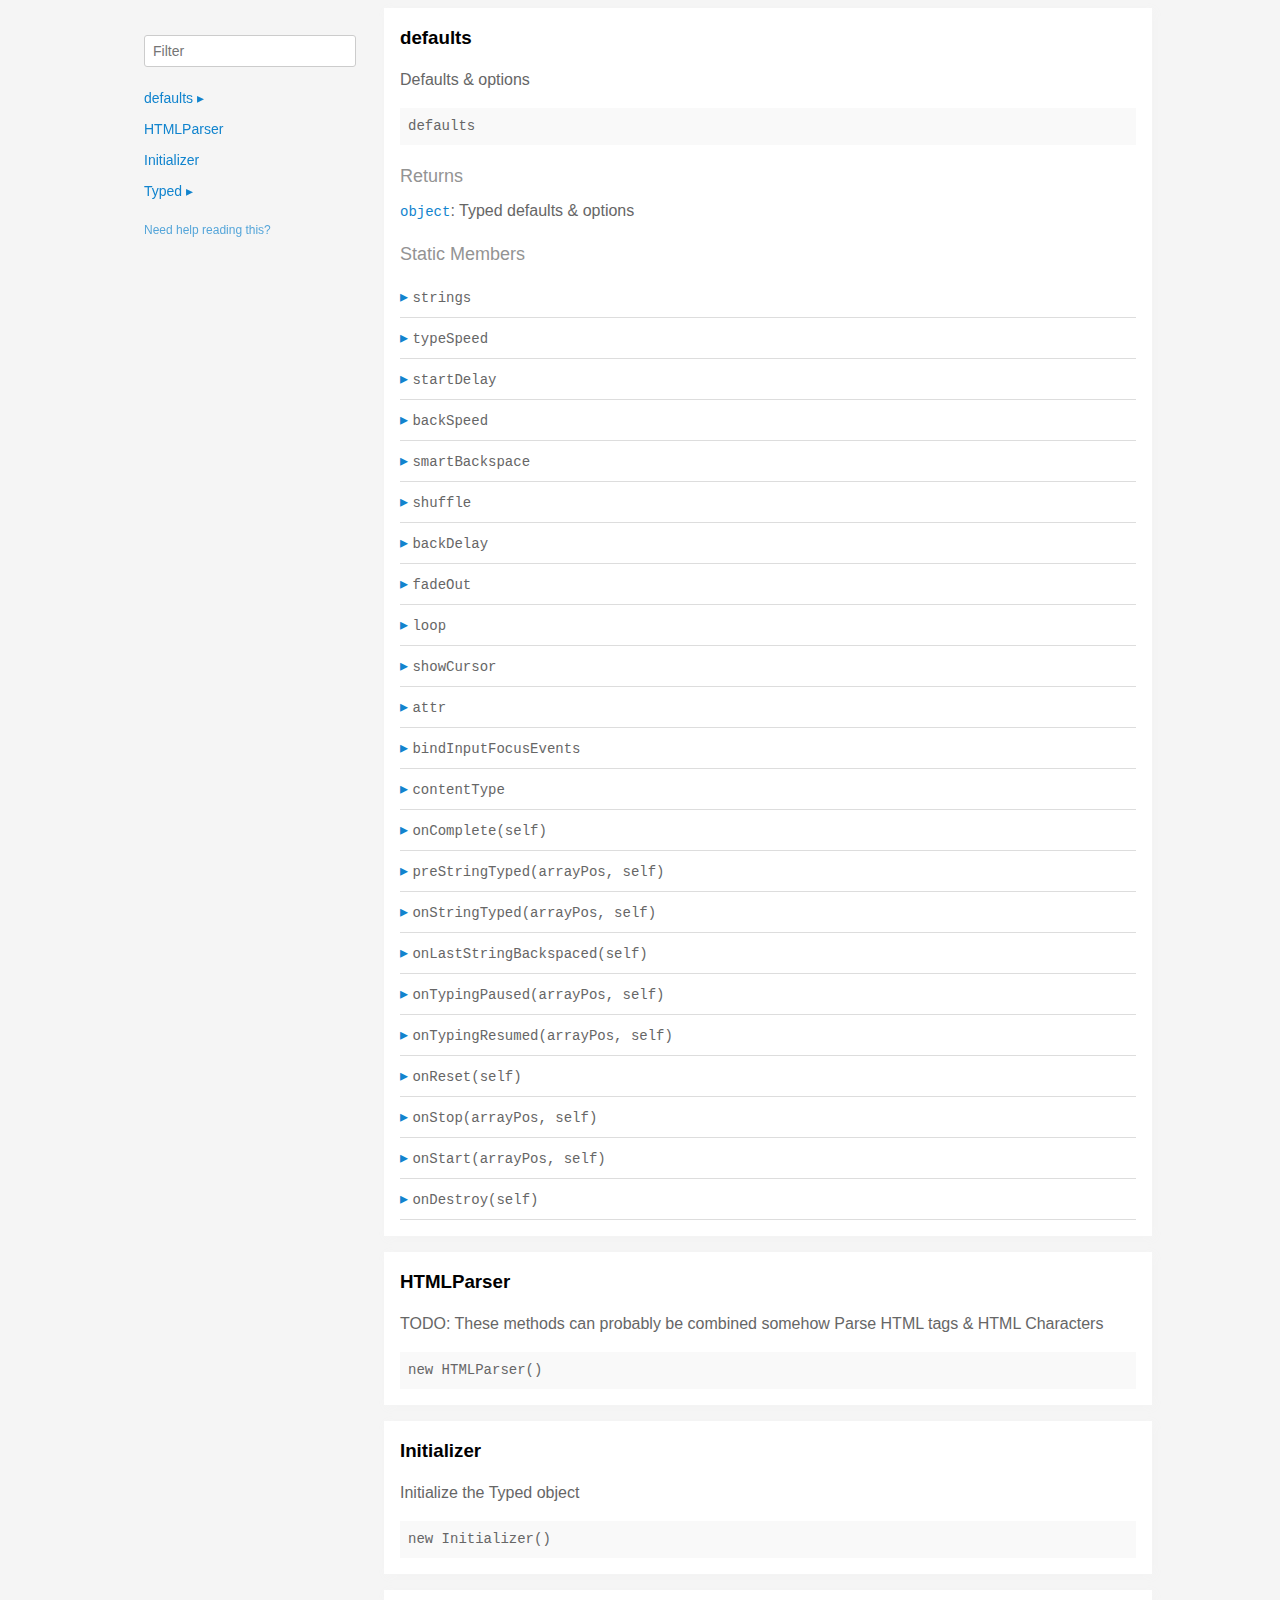
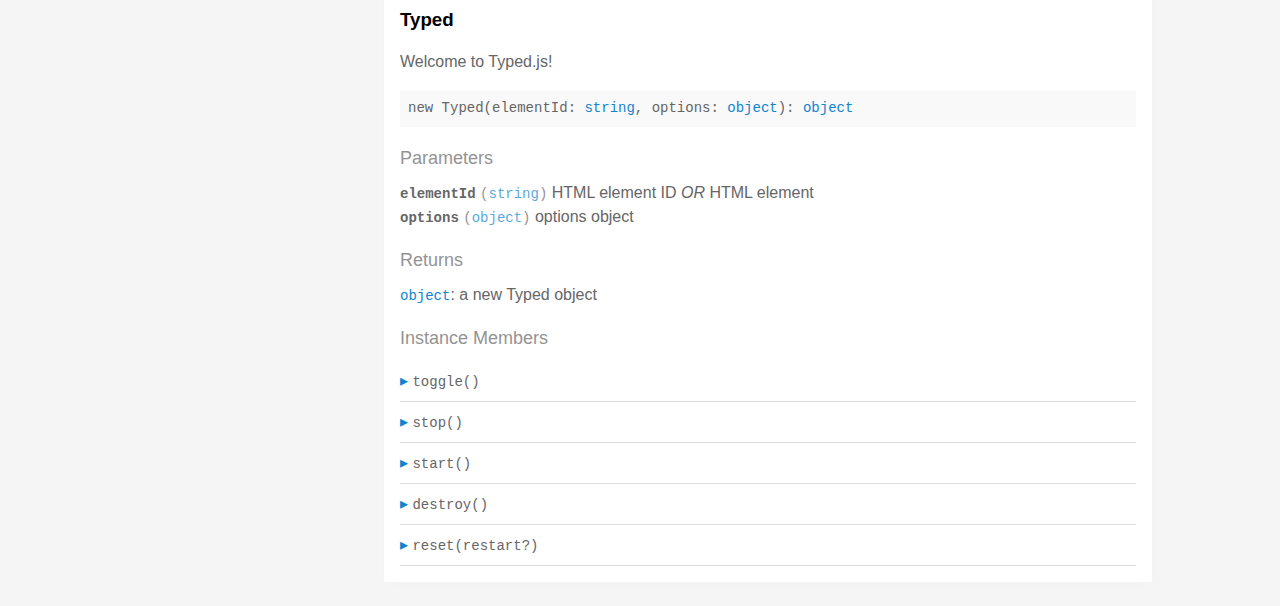
<file: js/typed.js-master/docs/index.html>
<!doctype html>
<html>
<head>
  <meta charset='utf-8' />
  <title>  | Documentation</title>
  <meta name='viewport' content='width=device-width,initial-scale=1'>
  <link href='assets/bass.css' type='text/css' rel='stylesheet' />
  <link href='assets/style.css' type='text/css' rel='stylesheet' />
  <link href='assets/github.css' type='text/css' rel='stylesheet' />
</head>
<body class='documentation'>
  <div class='max-width-4 mx-auto'>
    <div class='clearfix md-mxn2'>
      <div class='fixed xs-hide fix-3 overflow-auto max-height-100'>
        <div class='py1 px2'>
          <h3 class='mb0 no-anchor'></h3>
          <div class='mb1'><code></code></div>
          <input
            placeholder='Filter'
            id='filter-input'
            class='col12 block input'
            type='text' />
          <div id='toc'>
            <ul class='list-reset h5 py1-ul'>
              
                
                <li><a
                  href='#defaults'
                  class=" toggle-sibling">
                  defaults
                  <span class='icon'>▸</span>
                </a>
                
                <div class='toggle-target display-none'>
                  
                  <ul class='list-reset py1-ul pl1'>
                    <li class='h5'><span>Static members</span></li>
                    
                      <li><a
                        href='#defaults.strings'
                        class='regular pre-open'>
                        .strings
                      </a></li>
                    
                      <li><a
                        href='#defaults.typeSpeed'
                        class='regular pre-open'>
                        .typeSpeed
                      </a></li>
                    
                      <li><a
                        href='#defaults.startDelay'
                        class='regular pre-open'>
                        .startDelay
                      </a></li>
                    
                      <li><a
                        href='#defaults.backSpeed'
                        class='regular pre-open'>
                        .backSpeed
                      </a></li>
                    
                      <li><a
                        href='#defaults.smartBackspace'
                        class='regular pre-open'>
                        .smartBackspace
                      </a></li>
                    
                      <li><a
                        href='#defaults.shuffle'
                        class='regular pre-open'>
                        .shuffle
                      </a></li>
                    
                      <li><a
                        href='#defaults.backDelay'
                        class='regular pre-open'>
                        .backDelay
                      </a></li>
                    
                      <li><a
                        href='#defaults.fadeOut'
                        class='regular pre-open'>
                        .fadeOut
                      </a></li>
                    
                      <li><a
                        href='#defaults.loop'
                        class='regular pre-open'>
                        .loop
                      </a></li>
                    
                      <li><a
                        href='#defaults.showCursor'
                        class='regular pre-open'>
                        .showCursor
                      </a></li>
                    
                      <li><a
                        href='#defaults.attr'
                        class='regular pre-open'>
                        .attr
                      </a></li>
                    
                      <li><a
                        href='#defaults.bindInputFocusEvents'
                        class='regular pre-open'>
                        .bindInputFocusEvents
                      </a></li>
                    
                      <li><a
                        href='#defaults.contentType'
                        class='regular pre-open'>
                        .contentType
                      </a></li>
                    
                      <li><a
                        href='#defaults.onComplete'
                        class='regular pre-open'>
                        .onComplete
                      </a></li>
                    
                      <li><a
                        href='#defaults.preStringTyped'
                        class='regular pre-open'>
                        .preStringTyped
                      </a></li>
                    
                      <li><a
                        href='#defaults.onStringTyped'
                        class='regular pre-open'>
                        .onStringTyped
                      </a></li>
                    
                      <li><a
                        href='#defaults.onLastStringBackspaced'
                        class='regular pre-open'>
                        .onLastStringBackspaced
                      </a></li>
                    
                      <li><a
                        href='#defaults.onTypingPaused'
                        class='regular pre-open'>
                        .onTypingPaused
                      </a></li>
                    
                      <li><a
                        href='#defaults.onTypingResumed'
                        class='regular pre-open'>
                        .onTypingResumed
                      </a></li>
                    
                      <li><a
                        href='#defaults.onReset'
                        class='regular pre-open'>
                        .onReset
                      </a></li>
                    
                      <li><a
                        href='#defaults.onStop'
                        class='regular pre-open'>
                        .onStop
                      </a></li>
                    
                      <li><a
                        href='#defaults.onStart'
                        class='regular pre-open'>
                        .onStart
                      </a></li>
                    
                      <li><a
                        href='#defaults.onDestroy'
                        class='regular pre-open'>
                        .onDestroy
                      </a></li>
                    
                    </ul>
                  
                  
                  
                </div>
                
                </li>
              
                
                <li><a
                  href='#htmlparser'
                  class="">
                  HTMLParser
                  
                </a>
                
                </li>
              
                
                <li><a
                  href='#initializer'
                  class="">
                  Initializer
                  
                </a>
                
                </li>
              
                
                <li><a
                  href='#typed'
                  class=" toggle-sibling">
                  Typed
                  <span class='icon'>▸</span>
                </a>
                
                <div class='toggle-target display-none'>
                  
                  
                    <ul class='list-reset py1-ul pl1'>
                      <li class='h5'><span>Instance members</span></li>
                      
                      <li><a
                        href='#Typed#toggle'
                        class='regular pre-open'>
                        #toggle
                      </a></li>
                      
                      <li><a
                        href='#Typed#stop'
                        class='regular pre-open'>
                        #stop
                      </a></li>
                      
                      <li><a
                        href='#Typed#start'
                        class='regular pre-open'>
                        #start
                      </a></li>
                      
                      <li><a
                        href='#Typed#destroy'
                        class='regular pre-open'>
                        #destroy
                      </a></li>
                      
                      <li><a
                        href='#Typed#reset'
                        class='regular pre-open'>
                        #reset
                      </a></li>
                      
                    </ul>
                  
                  
                </div>
                
                </li>
              
            </ul>
          </div>
          <div class='mt1 h6 quiet'>
            <a href='http://documentation.js.org/reading-documentation.html'>Need help reading this?</a>
          </div>
        </div>
      </div>
      <div class='fix-margin-3'>
        
          
            <section class='p2 mb2 clearfix bg-white minishadow'>

  
  <div class='clearfix'>
    
    <h3 class='fl m0' id='defaults'>
      defaults
    </h3>
    
    
  </div>
  

  <p>Defaults &#x26; options</p>


  <div class='pre p1 fill-light mt0'>defaults</div>
  
  

  
  
  
  
  

  

  

  
    
      <div class='py1 quiet mt1 prose-big'>Returns</div>
      <code><a href="https://developer.mozilla.org/en-US/docs/Web/JavaScript/Reference/Global_Objects/Object">object</a></code>:
        Typed defaults &#x26; options

      
    
  

  

  

  
    <div class='py1 quiet mt1 prose-big'>Static Members</div>
    <div class="clearfix">
  
    <div class='border-bottom' id='defaults.strings'>
      <div class="clearfix small pointer toggle-sibling">
        <div class="py1 contain">
            <a class='icon pin-right py1 dark-link caret-right'>▸</a>
            <span class='code strong strong truncate'>strings</span>
        </div>
      </div>
      <div class="clearfix display-none toggle-target">
        <section class='p2 mb2 clearfix bg-white minishadow'>

  

  

  <div class='pre p1 fill-light mt0'>strings</div>
  
  

  
  
  
  
  

  

  
    <div class='py1 quiet mt1 prose-big'>Properties</div>
    <div>
      
        <div class='space-bottom0'>
          <span class='code bold'>strings</span> <code class='quiet'>(<a href="https://developer.mozilla.org/en-US/docs/Web/JavaScript/Reference/Global_Objects/Array">array</a>)</code>
          : strings to be typed

          
        </div>
      
        <div class='space-bottom0'>
          <span class='code bold'>stringsElement</span> <code class='quiet'>(<a href="https://developer.mozilla.org/en-US/docs/Web/JavaScript/Reference/Global_Objects/String">string</a>)</code>
          : ID of element containing string children

          
        </div>
      
    </div>
  

  

  

  

  

  

  
</section>

      </div>
    </div>
  
    <div class='border-bottom' id='defaults.typeSpeed'>
      <div class="clearfix small pointer toggle-sibling">
        <div class="py1 contain">
            <a class='icon pin-right py1 dark-link caret-right'>▸</a>
            <span class='code strong strong truncate'>typeSpeed</span>
        </div>
      </div>
      <div class="clearfix display-none toggle-target">
        <section class='p2 mb2 clearfix bg-white minishadow'>

  

  

  <div class='pre p1 fill-light mt0'>typeSpeed</div>
  
  

  
  
  
  
  

  

  
    <div class='py1 quiet mt1 prose-big'>Properties</div>
    <div>
      
        <div class='space-bottom0'>
          <span class='code bold'>typeSpeed</span> <code class='quiet'>(<a href="https://developer.mozilla.org/en-US/docs/Web/JavaScript/Reference/Global_Objects/Number">number</a>)</code>
          : type speed in milliseconds

          
        </div>
      
    </div>
  

  

  

  

  

  

  
</section>

      </div>
    </div>
  
    <div class='border-bottom' id='defaults.startDelay'>
      <div class="clearfix small pointer toggle-sibling">
        <div class="py1 contain">
            <a class='icon pin-right py1 dark-link caret-right'>▸</a>
            <span class='code strong strong truncate'>startDelay</span>
        </div>
      </div>
      <div class="clearfix display-none toggle-target">
        <section class='p2 mb2 clearfix bg-white minishadow'>

  

  

  <div class='pre p1 fill-light mt0'>startDelay</div>
  
  

  
  
  
  
  

  

  
    <div class='py1 quiet mt1 prose-big'>Properties</div>
    <div>
      
        <div class='space-bottom0'>
          <span class='code bold'>startDelay</span> <code class='quiet'>(<a href="https://developer.mozilla.org/en-US/docs/Web/JavaScript/Reference/Global_Objects/Number">number</a>)</code>
          : time before typing starts in milliseconds

          
        </div>
      
    </div>
  

  

  

  

  

  

  
</section>

      </div>
    </div>
  
    <div class='border-bottom' id='defaults.backSpeed'>
      <div class="clearfix small pointer toggle-sibling">
        <div class="py1 contain">
            <a class='icon pin-right py1 dark-link caret-right'>▸</a>
            <span class='code strong strong truncate'>backSpeed</span>
        </div>
      </div>
      <div class="clearfix display-none toggle-target">
        <section class='p2 mb2 clearfix bg-white minishadow'>

  

  

  <div class='pre p1 fill-light mt0'>backSpeed</div>
  
  

  
  
  
  
  

  

  
    <div class='py1 quiet mt1 prose-big'>Properties</div>
    <div>
      
        <div class='space-bottom0'>
          <span class='code bold'>backSpeed</span> <code class='quiet'>(<a href="https://developer.mozilla.org/en-US/docs/Web/JavaScript/Reference/Global_Objects/Number">number</a>)</code>
          : backspacing speed in milliseconds

          
        </div>
      
    </div>
  

  

  

  

  

  

  
</section>

      </div>
    </div>
  
    <div class='border-bottom' id='defaults.smartBackspace'>
      <div class="clearfix small pointer toggle-sibling">
        <div class="py1 contain">
            <a class='icon pin-right py1 dark-link caret-right'>▸</a>
            <span class='code strong strong truncate'>smartBackspace</span>
        </div>
      </div>
      <div class="clearfix display-none toggle-target">
        <section class='p2 mb2 clearfix bg-white minishadow'>

  

  

  <div class='pre p1 fill-light mt0'>smartBackspace</div>
  
  

  
  
  
  
  

  

  
    <div class='py1 quiet mt1 prose-big'>Properties</div>
    <div>
      
        <div class='space-bottom0'>
          <span class='code bold'>smartBackspace</span> <code class='quiet'>(<a href="https://developer.mozilla.org/en-US/docs/Web/JavaScript/Reference/Global_Objects/Boolean">boolean</a>)</code>
          : only backspace what doesn't match the previous string

          
        </div>
      
    </div>
  

  

  

  

  

  

  
</section>

      </div>
    </div>
  
    <div class='border-bottom' id='defaults.shuffle'>
      <div class="clearfix small pointer toggle-sibling">
        <div class="py1 contain">
            <a class='icon pin-right py1 dark-link caret-right'>▸</a>
            <span class='code strong strong truncate'>shuffle</span>
        </div>
      </div>
      <div class="clearfix display-none toggle-target">
        <section class='p2 mb2 clearfix bg-white minishadow'>

  

  

  <div class='pre p1 fill-light mt0'>shuffle</div>
  
  

  
  
  
  
  

  

  
    <div class='py1 quiet mt1 prose-big'>Properties</div>
    <div>
      
        <div class='space-bottom0'>
          <span class='code bold'>shuffle</span> <code class='quiet'>(<a href="https://developer.mozilla.org/en-US/docs/Web/JavaScript/Reference/Global_Objects/Boolean">boolean</a>)</code>
          : shuffle the strings

          
        </div>
      
    </div>
  

  

  

  

  

  

  
</section>

      </div>
    </div>
  
    <div class='border-bottom' id='defaults.backDelay'>
      <div class="clearfix small pointer toggle-sibling">
        <div class="py1 contain">
            <a class='icon pin-right py1 dark-link caret-right'>▸</a>
            <span class='code strong strong truncate'>backDelay</span>
        </div>
      </div>
      <div class="clearfix display-none toggle-target">
        <section class='p2 mb2 clearfix bg-white minishadow'>

  

  

  <div class='pre p1 fill-light mt0'>backDelay</div>
  
  

  
  
  
  
  

  

  
    <div class='py1 quiet mt1 prose-big'>Properties</div>
    <div>
      
        <div class='space-bottom0'>
          <span class='code bold'>backDelay</span> <code class='quiet'>(<a href="https://developer.mozilla.org/en-US/docs/Web/JavaScript/Reference/Global_Objects/Number">number</a>)</code>
          : time before backspacing in milliseconds

          
        </div>
      
    </div>
  

  

  

  

  

  

  
</section>

      </div>
    </div>
  
    <div class='border-bottom' id='defaults.fadeOut'>
      <div class="clearfix small pointer toggle-sibling">
        <div class="py1 contain">
            <a class='icon pin-right py1 dark-link caret-right'>▸</a>
            <span class='code strong strong truncate'>fadeOut</span>
        </div>
      </div>
      <div class="clearfix display-none toggle-target">
        <section class='p2 mb2 clearfix bg-white minishadow'>

  

  

  <div class='pre p1 fill-light mt0'>fadeOut</div>
  
  

  
  
  
  
  

  

  
    <div class='py1 quiet mt1 prose-big'>Properties</div>
    <div>
      
        <div class='space-bottom0'>
          <span class='code bold'>fadeOut</span> <code class='quiet'>(<a href="https://developer.mozilla.org/en-US/docs/Web/JavaScript/Reference/Global_Objects/Boolean">boolean</a>)</code>
          : Fade out instead of backspace

          
        </div>
      
        <div class='space-bottom0'>
          <span class='code bold'>fadeOutClass</span> <code class='quiet'>(<a href="https://developer.mozilla.org/en-US/docs/Web/JavaScript/Reference/Global_Objects/String">string</a>)</code>
          : css class for fade animation

          
        </div>
      
        <div class='space-bottom0'>
          <span class='code bold'>fadeOutDelay</span> <code class='quiet'>(<a href="https://developer.mozilla.org/en-US/docs/Web/JavaScript/Reference/Global_Objects/Boolean">boolean</a>)</code>
          : Fade out delay in milliseconds

          
        </div>
      
    </div>
  

  

  

  

  

  

  
</section>

      </div>
    </div>
  
    <div class='border-bottom' id='defaults.loop'>
      <div class="clearfix small pointer toggle-sibling">
        <div class="py1 contain">
            <a class='icon pin-right py1 dark-link caret-right'>▸</a>
            <span class='code strong strong truncate'>loop</span>
        </div>
      </div>
      <div class="clearfix display-none toggle-target">
        <section class='p2 mb2 clearfix bg-white minishadow'>

  

  

  <div class='pre p1 fill-light mt0'>loop</div>
  
  

  
  
  
  
  

  

  
    <div class='py1 quiet mt1 prose-big'>Properties</div>
    <div>
      
        <div class='space-bottom0'>
          <span class='code bold'>loop</span> <code class='quiet'>(<a href="https://developer.mozilla.org/en-US/docs/Web/JavaScript/Reference/Global_Objects/Boolean">boolean</a>)</code>
          : loop strings

          
        </div>
      
        <div class='space-bottom0'>
          <span class='code bold'>loopCount</span> <code class='quiet'>(<a href="https://developer.mozilla.org/en-US/docs/Web/JavaScript/Reference/Global_Objects/Number">number</a>)</code>
          : amount of loops

          
        </div>
      
    </div>
  

  

  

  

  

  

  
</section>

      </div>
    </div>
  
    <div class='border-bottom' id='defaults.showCursor'>
      <div class="clearfix small pointer toggle-sibling">
        <div class="py1 contain">
            <a class='icon pin-right py1 dark-link caret-right'>▸</a>
            <span class='code strong strong truncate'>showCursor</span>
        </div>
      </div>
      <div class="clearfix display-none toggle-target">
        <section class='p2 mb2 clearfix bg-white minishadow'>

  

  

  <div class='pre p1 fill-light mt0'>showCursor</div>
  
  

  
  
  
  
  

  

  
    <div class='py1 quiet mt1 prose-big'>Properties</div>
    <div>
      
        <div class='space-bottom0'>
          <span class='code bold'>showCursor</span> <code class='quiet'>(<a href="https://developer.mozilla.org/en-US/docs/Web/JavaScript/Reference/Global_Objects/Boolean">boolean</a>)</code>
          : show cursor

          
        </div>
      
        <div class='space-bottom0'>
          <span class='code bold'>cursorChar</span> <code class='quiet'>(<a href="https://developer.mozilla.org/en-US/docs/Web/JavaScript/Reference/Global_Objects/String">string</a>)</code>
          : character for cursor

          
        </div>
      
        <div class='space-bottom0'>
          <span class='code bold'>autoInsertCss</span> <code class='quiet'>(<a href="https://developer.mozilla.org/en-US/docs/Web/JavaScript/Reference/Global_Objects/Boolean">boolean</a>)</code>
          : insert CSS for cursor and fadeOut into HTML 
<head>

          
        </div>
      
    </div>
  

  

  

  

  

  

  
</section>

      </div>
    </div>
  
    <div class='border-bottom' id='defaults.attr'>
      <div class="clearfix small pointer toggle-sibling">
        <div class="py1 contain">
            <a class='icon pin-right py1 dark-link caret-right'>▸</a>
            <span class='code strong strong truncate'>attr</span>
        </div>
      </div>
      <div class="clearfix display-none toggle-target">
        <section class='p2 mb2 clearfix bg-white minishadow'>

  

  

  <div class='pre p1 fill-light mt0'>attr</div>
  
  

  
  
  
  
  

  

  
    <div class='py1 quiet mt1 prose-big'>Properties</div>
    <div>
      
        <div class='space-bottom0'>
          <span class='code bold'>attr</span> <code class='quiet'>(<a href="https://developer.mozilla.org/en-US/docs/Web/JavaScript/Reference/Global_Objects/String">string</a>)</code>
          : attribute for typing
Ex: input placeholder, value, or just HTML text

          
        </div>
      
    </div>
  

  

  

  

  

  

  
</section>

      </div>
    </div>
  
    <div class='border-bottom' id='defaults.bindInputFocusEvents'>
      <div class="clearfix small pointer toggle-sibling">
        <div class="py1 contain">
            <a class='icon pin-right py1 dark-link caret-right'>▸</a>
            <span class='code strong strong truncate'>bindInputFocusEvents</span>
        </div>
      </div>
      <div class="clearfix display-none toggle-target">
        <section class='p2 mb2 clearfix bg-white minishadow'>

  

  

  <div class='pre p1 fill-light mt0'>bindInputFocusEvents</div>
  
  

  
  
  
  
  

  

  
    <div class='py1 quiet mt1 prose-big'>Properties</div>
    <div>
      
        <div class='space-bottom0'>
          <span class='code bold'>bindInputFocusEvents</span> <code class='quiet'>(<a href="https://developer.mozilla.org/en-US/docs/Web/JavaScript/Reference/Global_Objects/Boolean">boolean</a>)</code>
          : bind to focus and blur if el is text input

          
        </div>
      
    </div>
  

  

  

  

  

  

  
</section>

      </div>
    </div>
  
    <div class='border-bottom' id='defaults.contentType'>
      <div class="clearfix small pointer toggle-sibling">
        <div class="py1 contain">
            <a class='icon pin-right py1 dark-link caret-right'>▸</a>
            <span class='code strong strong truncate'>contentType</span>
        </div>
      </div>
      <div class="clearfix display-none toggle-target">
        <section class='p2 mb2 clearfix bg-white minishadow'>

  

  

  <div class='pre p1 fill-light mt0'>contentType</div>
  
  

  
  
  
  
  

  

  
    <div class='py1 quiet mt1 prose-big'>Properties</div>
    <div>
      
        <div class='space-bottom0'>
          <span class='code bold'>contentType</span> <code class='quiet'>(<a href="https://developer.mozilla.org/en-US/docs/Web/JavaScript/Reference/Global_Objects/String">string</a>)</code>
          : 'html' or 'null' for plaintext

          
        </div>
      
    </div>
  

  

  

  

  

  

  
</section>

      </div>
    </div>
  
    <div class='border-bottom' id='defaults.onComplete'>
      <div class="clearfix small pointer toggle-sibling">
        <div class="py1 contain">
            <a class='icon pin-right py1 dark-link caret-right'>▸</a>
            <span class='code strong strong truncate'>onComplete(self)</span>
        </div>
      </div>
      <div class="clearfix display-none toggle-target">
        <section class='p2 mb2 clearfix bg-white minishadow'>

  

  <p>All typing is complete</p>


  <div class='pre p1 fill-light mt0'>onComplete(self: <a href="#typed">Typed</a>)</div>
  
  

  
  
  
  
  

  
    <div class='py1 quiet mt1 prose-big'>Parameters</div>
    <div class='prose'>
      
        <div class='space-bottom0'>
          <div>
            <span class='code bold'>self</span> <code class='quiet'>(<a href="#typed">Typed</a>)</code>
	    
          </div>
          
        </div>
      
    </div>
  

  

  

  

  

  

  

  
</section>

      </div>
    </div>
  
    <div class='border-bottom' id='defaults.preStringTyped'>
      <div class="clearfix small pointer toggle-sibling">
        <div class="py1 contain">
            <a class='icon pin-right py1 dark-link caret-right'>▸</a>
            <span class='code strong strong truncate'>preStringTyped(arrayPos, self)</span>
        </div>
      </div>
      <div class="clearfix display-none toggle-target">
        <section class='p2 mb2 clearfix bg-white minishadow'>

  

  <p>Before each string is typed</p>


  <div class='pre p1 fill-light mt0'>preStringTyped(arrayPos: <a href="https://developer.mozilla.org/en-US/docs/Web/JavaScript/Reference/Global_Objects/Number">number</a>, self: <a href="#typed">Typed</a>)</div>
  
  

  
  
  
  
  

  
    <div class='py1 quiet mt1 prose-big'>Parameters</div>
    <div class='prose'>
      
        <div class='space-bottom0'>
          <div>
            <span class='code bold'>arrayPos</span> <code class='quiet'>(<a href="https://developer.mozilla.org/en-US/docs/Web/JavaScript/Reference/Global_Objects/Number">number</a>)</code>
	    
          </div>
          
        </div>
      
        <div class='space-bottom0'>
          <div>
            <span class='code bold'>self</span> <code class='quiet'>(<a href="#typed">Typed</a>)</code>
	    
          </div>
          
        </div>
      
    </div>
  

  

  

  

  

  

  

  
</section>

      </div>
    </div>
  
    <div class='border-bottom' id='defaults.onStringTyped'>
      <div class="clearfix small pointer toggle-sibling">
        <div class="py1 contain">
            <a class='icon pin-right py1 dark-link caret-right'>▸</a>
            <span class='code strong strong truncate'>onStringTyped(arrayPos, self)</span>
        </div>
      </div>
      <div class="clearfix display-none toggle-target">
        <section class='p2 mb2 clearfix bg-white minishadow'>

  

  <p>After each string is typed</p>


  <div class='pre p1 fill-light mt0'>onStringTyped(arrayPos: <a href="https://developer.mozilla.org/en-US/docs/Web/JavaScript/Reference/Global_Objects/Number">number</a>, self: <a href="#typed">Typed</a>)</div>
  
  

  
  
  
  
  

  
    <div class='py1 quiet mt1 prose-big'>Parameters</div>
    <div class='prose'>
      
        <div class='space-bottom0'>
          <div>
            <span class='code bold'>arrayPos</span> <code class='quiet'>(<a href="https://developer.mozilla.org/en-US/docs/Web/JavaScript/Reference/Global_Objects/Number">number</a>)</code>
	    
          </div>
          
        </div>
      
        <div class='space-bottom0'>
          <div>
            <span class='code bold'>self</span> <code class='quiet'>(<a href="#typed">Typed</a>)</code>
	    
          </div>
          
        </div>
      
    </div>
  

  

  

  

  

  

  

  
</section>

      </div>
    </div>
  
    <div class='border-bottom' id='defaults.onLastStringBackspaced'>
      <div class="clearfix small pointer toggle-sibling">
        <div class="py1 contain">
            <a class='icon pin-right py1 dark-link caret-right'>▸</a>
            <span class='code strong strong truncate'>onLastStringBackspaced(self)</span>
        </div>
      </div>
      <div class="clearfix display-none toggle-target">
        <section class='p2 mb2 clearfix bg-white minishadow'>

  

  <p>During looping, after last string is typed</p>


  <div class='pre p1 fill-light mt0'>onLastStringBackspaced(self: <a href="#typed">Typed</a>)</div>
  
  

  
  
  
  
  

  
    <div class='py1 quiet mt1 prose-big'>Parameters</div>
    <div class='prose'>
      
        <div class='space-bottom0'>
          <div>
            <span class='code bold'>self</span> <code class='quiet'>(<a href="#typed">Typed</a>)</code>
	    
          </div>
          
        </div>
      
    </div>
  

  

  

  

  

  

  

  
</section>

      </div>
    </div>
  
    <div class='border-bottom' id='defaults.onTypingPaused'>
      <div class="clearfix small pointer toggle-sibling">
        <div class="py1 contain">
            <a class='icon pin-right py1 dark-link caret-right'>▸</a>
            <span class='code strong strong truncate'>onTypingPaused(arrayPos, self)</span>
        </div>
      </div>
      <div class="clearfix display-none toggle-target">
        <section class='p2 mb2 clearfix bg-white minishadow'>

  

  <p>Typing has been stopped</p>


  <div class='pre p1 fill-light mt0'>onTypingPaused(arrayPos: <a href="https://developer.mozilla.org/en-US/docs/Web/JavaScript/Reference/Global_Objects/Number">number</a>, self: <a href="#typed">Typed</a>)</div>
  
  

  
  
  
  
  

  
    <div class='py1 quiet mt1 prose-big'>Parameters</div>
    <div class='prose'>
      
        <div class='space-bottom0'>
          <div>
            <span class='code bold'>arrayPos</span> <code class='quiet'>(<a href="https://developer.mozilla.org/en-US/docs/Web/JavaScript/Reference/Global_Objects/Number">number</a>)</code>
	    
          </div>
          
        </div>
      
        <div class='space-bottom0'>
          <div>
            <span class='code bold'>self</span> <code class='quiet'>(<a href="#typed">Typed</a>)</code>
	    
          </div>
          
        </div>
      
    </div>
  

  

  

  

  

  

  

  
</section>

      </div>
    </div>
  
    <div class='border-bottom' id='defaults.onTypingResumed'>
      <div class="clearfix small pointer toggle-sibling">
        <div class="py1 contain">
            <a class='icon pin-right py1 dark-link caret-right'>▸</a>
            <span class='code strong strong truncate'>onTypingResumed(arrayPos, self)</span>
        </div>
      </div>
      <div class="clearfix display-none toggle-target">
        <section class='p2 mb2 clearfix bg-white minishadow'>

  

  <p>Typing has been started after being stopped</p>


  <div class='pre p1 fill-light mt0'>onTypingResumed(arrayPos: <a href="https://developer.mozilla.org/en-US/docs/Web/JavaScript/Reference/Global_Objects/Number">number</a>, self: <a href="#typed">Typed</a>)</div>
  
  

  
  
  
  
  

  
    <div class='py1 quiet mt1 prose-big'>Parameters</div>
    <div class='prose'>
      
        <div class='space-bottom0'>
          <div>
            <span class='code bold'>arrayPos</span> <code class='quiet'>(<a href="https://developer.mozilla.org/en-US/docs/Web/JavaScript/Reference/Global_Objects/Number">number</a>)</code>
	    
          </div>
          
        </div>
      
        <div class='space-bottom0'>
          <div>
            <span class='code bold'>self</span> <code class='quiet'>(<a href="#typed">Typed</a>)</code>
	    
          </div>
          
        </div>
      
    </div>
  

  

  

  

  

  

  

  
</section>

      </div>
    </div>
  
    <div class='border-bottom' id='defaults.onReset'>
      <div class="clearfix small pointer toggle-sibling">
        <div class="py1 contain">
            <a class='icon pin-right py1 dark-link caret-right'>▸</a>
            <span class='code strong strong truncate'>onReset(self)</span>
        </div>
      </div>
      <div class="clearfix display-none toggle-target">
        <section class='p2 mb2 clearfix bg-white minishadow'>

  

  <p>After reset</p>


  <div class='pre p1 fill-light mt0'>onReset(self: <a href="#typed">Typed</a>)</div>
  
  

  
  
  
  
  

  
    <div class='py1 quiet mt1 prose-big'>Parameters</div>
    <div class='prose'>
      
        <div class='space-bottom0'>
          <div>
            <span class='code bold'>self</span> <code class='quiet'>(<a href="#typed">Typed</a>)</code>
	    
          </div>
          
        </div>
      
    </div>
  

  

  

  

  

  

  

  
</section>

      </div>
    </div>
  
    <div class='border-bottom' id='defaults.onStop'>
      <div class="clearfix small pointer toggle-sibling">
        <div class="py1 contain">
            <a class='icon pin-right py1 dark-link caret-right'>▸</a>
            <span class='code strong strong truncate'>onStop(arrayPos, self)</span>
        </div>
      </div>
      <div class="clearfix display-none toggle-target">
        <section class='p2 mb2 clearfix bg-white minishadow'>

  

  <p>After stop</p>


  <div class='pre p1 fill-light mt0'>onStop(arrayPos: <a href="https://developer.mozilla.org/en-US/docs/Web/JavaScript/Reference/Global_Objects/Number">number</a>, self: <a href="#typed">Typed</a>)</div>
  
  

  
  
  
  
  

  
    <div class='py1 quiet mt1 prose-big'>Parameters</div>
    <div class='prose'>
      
        <div class='space-bottom0'>
          <div>
            <span class='code bold'>arrayPos</span> <code class='quiet'>(<a href="https://developer.mozilla.org/en-US/docs/Web/JavaScript/Reference/Global_Objects/Number">number</a>)</code>
	    
          </div>
          
        </div>
      
        <div class='space-bottom0'>
          <div>
            <span class='code bold'>self</span> <code class='quiet'>(<a href="#typed">Typed</a>)</code>
	    
          </div>
          
        </div>
      
    </div>
  

  

  

  

  

  

  

  
</section>

      </div>
    </div>
  
    <div class='border-bottom' id='defaults.onStart'>
      <div class="clearfix small pointer toggle-sibling">
        <div class="py1 contain">
            <a class='icon pin-right py1 dark-link caret-right'>▸</a>
            <span class='code strong strong truncate'>onStart(arrayPos, self)</span>
        </div>
      </div>
      <div class="clearfix display-none toggle-target">
        <section class='p2 mb2 clearfix bg-white minishadow'>

  

  <p>After start</p>


  <div class='pre p1 fill-light mt0'>onStart(arrayPos: <a href="https://developer.mozilla.org/en-US/docs/Web/JavaScript/Reference/Global_Objects/Number">number</a>, self: <a href="#typed">Typed</a>)</div>
  
  

  
  
  
  
  

  
    <div class='py1 quiet mt1 prose-big'>Parameters</div>
    <div class='prose'>
      
        <div class='space-bottom0'>
          <div>
            <span class='code bold'>arrayPos</span> <code class='quiet'>(<a href="https://developer.mozilla.org/en-US/docs/Web/JavaScript/Reference/Global_Objects/Number">number</a>)</code>
	    
          </div>
          
        </div>
      
        <div class='space-bottom0'>
          <div>
            <span class='code bold'>self</span> <code class='quiet'>(<a href="#typed">Typed</a>)</code>
	    
          </div>
          
        </div>
      
    </div>
  

  

  

  

  

  

  

  
</section>

      </div>
    </div>
  
    <div class='border-bottom' id='defaults.onDestroy'>
      <div class="clearfix small pointer toggle-sibling">
        <div class="py1 contain">
            <a class='icon pin-right py1 dark-link caret-right'>▸</a>
            <span class='code strong strong truncate'>onDestroy(self)</span>
        </div>
      </div>
      <div class="clearfix display-none toggle-target">
        <section class='p2 mb2 clearfix bg-white minishadow'>

  

  <p>After destroy</p>


  <div class='pre p1 fill-light mt0'>onDestroy(self: <a href="#typed">Typed</a>)</div>
  
  

  
  
  
  
  

  
    <div class='py1 quiet mt1 prose-big'>Parameters</div>
    <div class='prose'>
      
        <div class='space-bottom0'>
          <div>
            <span class='code bold'>self</span> <code class='quiet'>(<a href="#typed">Typed</a>)</code>
	    
          </div>
          
        </div>
      
    </div>
  

  

  

  

  

  

  

  
</section>

      </div>
    </div>
  
</div>

  

  

  
</section>

          
        
          
            <section class='p2 mb2 clearfix bg-white minishadow'>

  
  <div class='clearfix'>
    
    <h3 class='fl m0' id='htmlparser'>
      HTMLParser
    </h3>
    
    
  </div>
  

  <p>TODO: These methods can probably be combined somehow
Parse HTML tags &#x26; HTML Characters</p>


  <div class='pre p1 fill-light mt0'>new HTMLParser()</div>
  
  

  
  
  
  
  

  

  

  

  

  

  

  

  
</section>

          
        
          
            <section class='p2 mb2 clearfix bg-white minishadow'>

  
  <div class='clearfix'>
    
    <h3 class='fl m0' id='initializer'>
      Initializer
    </h3>
    
    
  </div>
  

  <p>Initialize the Typed object</p>


  <div class='pre p1 fill-light mt0'>new Initializer()</div>
  
  

  
  
  
  
  

  

  

  

  

  

  

  

  
</section>

          
        
          
            <section class='p2 mb2 clearfix bg-white minishadow'>

  
  <div class='clearfix'>
    
    <h3 class='fl m0' id='typed'>
      Typed
    </h3>
    
    
  </div>
  

  <p>Welcome to Typed.js!</p>


  <div class='pre p1 fill-light mt0'>new Typed(elementId: <a href="https://developer.mozilla.org/en-US/docs/Web/JavaScript/Reference/Global_Objects/String">string</a>, options: <a href="https://developer.mozilla.org/en-US/docs/Web/JavaScript/Reference/Global_Objects/Object">object</a>): <a href="https://developer.mozilla.org/en-US/docs/Web/JavaScript/Reference/Global_Objects/Object">object</a></div>
  
  

  
  
  
  
  

  
    <div class='py1 quiet mt1 prose-big'>Parameters</div>
    <div class='prose'>
      
        <div class='space-bottom0'>
          <div>
            <span class='code bold'>elementId</span> <code class='quiet'>(<a href="https://developer.mozilla.org/en-US/docs/Web/JavaScript/Reference/Global_Objects/String">string</a>)</code>
	    HTML element ID 
<em>OR</em>
 HTML element

          </div>
          
        </div>
      
        <div class='space-bottom0'>
          <div>
            <span class='code bold'>options</span> <code class='quiet'>(<a href="https://developer.mozilla.org/en-US/docs/Web/JavaScript/Reference/Global_Objects/Object">object</a>)</code>
	    options object

          </div>
          
        </div>
      
    </div>
  

  

  
    
      <div class='py1 quiet mt1 prose-big'>Returns</div>
      <code><a href="https://developer.mozilla.org/en-US/docs/Web/JavaScript/Reference/Global_Objects/Object">object</a></code>:
        a new Typed object

      
    
  

  

  

  

  
    <div class='py1 quiet mt1 prose-big'>Instance Members</div>
    <div class="clearfix">
  
    <div class='border-bottom' id='Typed#toggle'>
      <div class="clearfix small pointer toggle-sibling">
        <div class="py1 contain">
            <a class='icon pin-right py1 dark-link caret-right'>▸</a>
            <span class='code strong strong truncate'>toggle()</span>
        </div>
      </div>
      <div class="clearfix display-none toggle-target">
        <section class='p2 mb2 clearfix bg-white minishadow'>

  

  <p>Toggle start() and stop() of the Typed instance</p>


  <div class='pre p1 fill-light mt0'>toggle()</div>
  
  

  
  
  
  
  

  

  

  

  

  

  

  

  
</section>

      </div>
    </div>
  
    <div class='border-bottom' id='Typed#stop'>
      <div class="clearfix small pointer toggle-sibling">
        <div class="py1 contain">
            <a class='icon pin-right py1 dark-link caret-right'>▸</a>
            <span class='code strong strong truncate'>stop()</span>
        </div>
      </div>
      <div class="clearfix display-none toggle-target">
        <section class='p2 mb2 clearfix bg-white minishadow'>

  

  <p>Stop typing / backspacing and enable cursor blinking</p>


  <div class='pre p1 fill-light mt0'>stop()</div>
  
  

  
  
  
  
  

  

  

  

  

  

  

  

  
</section>

      </div>
    </div>
  
    <div class='border-bottom' id='Typed#start'>
      <div class="clearfix small pointer toggle-sibling">
        <div class="py1 contain">
            <a class='icon pin-right py1 dark-link caret-right'>▸</a>
            <span class='code strong strong truncate'>start()</span>
        </div>
      </div>
      <div class="clearfix display-none toggle-target">
        <section class='p2 mb2 clearfix bg-white minishadow'>

  

  <p>Start typing / backspacing after being stopped</p>


  <div class='pre p1 fill-light mt0'>start()</div>
  
  

  
  
  
  
  

  

  

  

  

  

  

  

  
</section>

      </div>
    </div>
  
    <div class='border-bottom' id='Typed#destroy'>
      <div class="clearfix small pointer toggle-sibling">
        <div class="py1 contain">
            <a class='icon pin-right py1 dark-link caret-right'>▸</a>
            <span class='code strong strong truncate'>destroy()</span>
        </div>
      </div>
      <div class="clearfix display-none toggle-target">
        <section class='p2 mb2 clearfix bg-white minishadow'>

  

  <p>Destroy this instance of Typed</p>


  <div class='pre p1 fill-light mt0'>destroy()</div>
  
  

  
  
  
  
  

  

  

  

  

  

  

  

  
</section>

      </div>
    </div>
  
    <div class='border-bottom' id='Typed#reset'>
      <div class="clearfix small pointer toggle-sibling">
        <div class="py1 contain">
            <a class='icon pin-right py1 dark-link caret-right'>▸</a>
            <span class='code strong strong truncate'>reset(restart?)</span>
        </div>
      </div>
      <div class="clearfix display-none toggle-target">
        <section class='p2 mb2 clearfix bg-white minishadow'>

  

  <p>Reset Typed and optionally restarts</p>


  <div class='pre p1 fill-light mt0'>reset(restart: <a href="https://developer.mozilla.org/en-US/docs/Web/JavaScript/Reference/Global_Objects/Boolean">boolean</a>?= nser)</div>
  
  

  
  
  
  
  

  
    <div class='py1 quiet mt1 prose-big'>Parameters</div>
    <div class='prose'>
      
        <div class='space-bottom0'>
          <div>
            <span class='code bold'>restart</span> <code class='quiet'>(<a href="https://developer.mozilla.org/en-US/docs/Web/JavaScript/Reference/Global_Objects/Boolean">boolean</a>?= nser)</code>
	    
          </div>
          
        </div>
      
    </div>
  

  

  

  

  

  

  

  
</section>

      </div>
    </div>
  
</div>

  

  
</section>

          
        
      </div>
    </div>
  </div>
  <script src='assets/anchor.js'></script>
  <script src='assets/site.js'></script>
</body>
</html>
</file>
<file: js/typed.js-master/docs/assets/bass.css>
/*! Basscss | http://basscss.com | MIT License */

.h1{ font-size: 2rem }
.h2{ font-size: 1.5rem }
.h3{ font-size: 1.25rem }
.h4{ font-size: 1rem }
.h5{ font-size: .875rem }
.h6{ font-size: .75rem }

.font-family-inherit{ font-family:inherit }
.font-size-inherit{ font-size:inherit }
.text-decoration-none{ text-decoration:none }

.bold{ font-weight: bold; font-weight: bold }
.regular{ font-weight:normal }
.italic{ font-style:italic }
.caps{ text-transform:uppercase; letter-spacing: .2em; }

.left-align{ text-align:left }
.center{ text-align:center }
.right-align{ text-align:right }
.justify{ text-align:justify }

.nowrap{ white-space:nowrap }
.break-word{ word-wrap:break-word }

.line-height-1{ line-height: 1 }
.line-height-2{ line-height: 1.125 }
.line-height-3{ line-height: 1.25 }
.line-height-4{ line-height: 1.5 }

.list-style-none{ list-style:none }
.underline{ text-decoration:underline }

.truncate{
  max-width:100%;
  overflow:hidden;
  text-overflow:ellipsis;
  white-space:nowrap;
}

.list-reset{
  list-style:none;
  padding-left:0;
}

.inline{ display:inline }
.block{ display:block }
.inline-block{ display:inline-block }
.table{ display:table }
.table-cell{ display:table-cell }

.overflow-hidden{ overflow:hidden }
.overflow-scroll{ overflow:scroll }
.overflow-auto{ overflow:auto }

.clearfix:before,
.clearfix:after{
  content:" ";
  display:table
}
.clearfix:after{ clear:both }

.left{ float:left }
.right{ float:right }

.fit{ max-width:100% }

.max-width-1{ max-width: 24rem }
.max-width-2{ max-width: 32rem }
.max-width-3{ max-width: 48rem }
.max-width-4{ max-width: 64rem }

.border-box{ box-sizing:border-box }

.align-baseline{ vertical-align:baseline }
.align-top{ vertical-align:top }
.align-middle{ vertical-align:middle }
.align-bottom{ vertical-align:bottom }

.m0{ margin:0 }
.mt0{ margin-top:0 }
.mr0{ margin-right:0 }
.mb0{ margin-bottom:0 }
.ml0{ margin-left:0 }
.mx0{ margin-left:0; margin-right:0 }
.my0{ margin-top:0; margin-bottom:0 }

.m1{ margin: .5rem }
.mt1{ margin-top: .5rem }
.mr1{ margin-right: .5rem }
.mb1{ margin-bottom: .5rem }
.ml1{ margin-left: .5rem }
.mx1{ margin-left: .5rem; margin-right: .5rem }
.my1{ margin-top: .5rem; margin-bottom: .5rem }

.m2{ margin: 1rem }
.mt2{ margin-top: 1rem }
.mr2{ margin-right: 1rem }
.mb2{ margin-bottom: 1rem }
.ml2{ margin-left: 1rem }
.mx2{ margin-left: 1rem; margin-right: 1rem }
.my2{ margin-top: 1rem; margin-bottom: 1rem }

.m3{ margin: 2rem }
.mt3{ margin-top: 2rem }
.mr3{ margin-right: 2rem }
.mb3{ margin-bottom: 2rem }
.ml3{ margin-left: 2rem }
.mx3{ margin-left: 2rem; margin-right: 2rem }
.my3{ margin-top: 2rem; margin-bottom: 2rem }

.m4{ margin: 4rem }
.mt4{ margin-top: 4rem }
.mr4{ margin-right: 4rem }
.mb4{ margin-bottom: 4rem }
.ml4{ margin-left: 4rem }
.mx4{ margin-left: 4rem; margin-right: 4rem }
.my4{ margin-top: 4rem; margin-bottom: 4rem }

.mxn1{ margin-left: -.5rem; margin-right: -.5rem; }
.mxn2{ margin-left: -1rem; margin-right: -1rem; }
.mxn3{ margin-left: -2rem; margin-right: -2rem; }
.mxn4{ margin-left: -4rem; margin-right: -4rem; }

.ml-auto{ margin-left:auto }
.mr-auto{ margin-right:auto }
.mx-auto{ margin-left:auto; margin-right:auto; }

.p0{ padding:0 }
.pt0{ padding-top:0 }
.pr0{ padding-right:0 }
.pb0{ padding-bottom:0 }
.pl0{ padding-left:0 }
.px0{ padding-left:0; padding-right:0 }
.py0{ padding-top:0;  padding-bottom:0 }

.p1{ padding: .5rem }
.pt1{ padding-top: .5rem }
.pr1{ padding-right: .5rem }
.pb1{ padding-bottom: .5rem }
.pl1{ padding-left: .5rem }
.py1{ padding-top: .5rem; padding-bottom: .5rem }
.px1{ padding-left: .5rem; padding-right: .5rem }

.p2{ padding: 1rem }
.pt2{ padding-top: 1rem }
.pr2{ padding-right: 1rem }
.pb2{ padding-bottom: 1rem }
.pl2{ padding-left: 1rem }
.py2{ padding-top: 1rem; padding-bottom: 1rem }
.px2{ padding-left: 1rem; padding-right: 1rem }

.p3{ padding: 2rem }
.pt3{ padding-top: 2rem }
.pr3{ padding-right: 2rem }
.pb3{ padding-bottom: 2rem }
.pl3{ padding-left: 2rem }
.py3{ padding-top: 2rem; padding-bottom: 2rem }
.px3{ padding-left: 2rem; padding-right: 2rem }

.p4{ padding: 4rem }
.pt4{ padding-top: 4rem }
.pr4{ padding-right: 4rem }
.pb4{ padding-bottom: 4rem }
.pl4{ padding-left: 4rem }
.py4{ padding-top: 4rem; padding-bottom: 4rem }
.px4{ padding-left: 4rem; padding-right: 4rem }

.col{
  float:left;
  box-sizing:border-box;
}

.col-right{
  float:right;
  box-sizing:border-box;
}

.col-1{
  width:8.33333%;
}

.col-2{
  width:16.66667%;
}

.col-3{
  width:25%;
}

.col-4{
  width:33.33333%;
}

.col-5{
  width:41.66667%;
}

.col-6{
  width:50%;
}

.col-7{
  width:58.33333%;
}

.col-8{
  width:66.66667%;
}

.col-9{
  width:75%;
}

.col-10{
  width:83.33333%;
}

.col-11{
  width:91.66667%;
}

.col-12{
  width:100%;
}
@media (min-width: 40em){

  .sm-col{
    float:left;
    box-sizing:border-box;
  }

  .sm-col-right{
    float:right;
    box-sizing:border-box;
  }

  .sm-col-1{
    width:8.33333%;
  }

  .sm-col-2{
    width:16.66667%;
  }

  .sm-col-3{
    width:25%;
  }

  .sm-col-4{
    width:33.33333%;
  }

  .sm-col-5{
    width:41.66667%;
  }

  .sm-col-6{
    width:50%;
  }

  .sm-col-7{
    width:58.33333%;
  }

  .sm-col-8{
    width:66.66667%;
  }

  .sm-col-9{
    width:75%;
  }

  .sm-col-10{
    width:83.33333%;
  }

  .sm-col-11{
    width:91.66667%;
  }

  .sm-col-12{
    width:100%;
  }

}
@media (min-width: 52em){

  .md-col{
    float:left;
    box-sizing:border-box;
  }

  .md-col-right{
    float:right;
    box-sizing:border-box;
  }

  .md-col-1{
    width:8.33333%;
  }

  .md-col-2{
    width:16.66667%;
  }

  .md-col-3{
    width:25%;
  }

  .md-col-4{
    width:33.33333%;
  }

  .md-col-5{
    width:41.66667%;
  }

  .md-col-6{
    width:50%;
  }

  .md-col-7{
    width:58.33333%;
  }

  .md-col-8{
    width:66.66667%;
  }

  .md-col-9{
    width:75%;
  }

  .md-col-10{
    width:83.33333%;
  }

  .md-col-11{
    width:91.66667%;
  }

  .md-col-12{
    width:100%;
  }

}
@media (min-width: 64em){

  .lg-col{
    float:left;
    box-sizing:border-box;
  }

  .lg-col-right{
    float:right;
    box-sizing:border-box;
  }

  .lg-col-1{
    width:8.33333%;
  }

  .lg-col-2{
    width:16.66667%;
  }

  .lg-col-3{
    width:25%;
  }

  .lg-col-4{
    width:33.33333%;
  }

  .lg-col-5{
    width:41.66667%;
  }

  .lg-col-6{
    width:50%;
  }

  .lg-col-7{
    width:58.33333%;
  }

  .lg-col-8{
    width:66.66667%;
  }

  .lg-col-9{
    width:75%;
  }

  .lg-col-10{
    width:83.33333%;
  }

  .lg-col-11{
    width:91.66667%;
  }

  .lg-col-12{
    width:100%;
  }

}
.flex{ display:-webkit-box; display:-webkit-flex; display:-ms-flexbox; display:flex }

@media (min-width: 40em){
  .sm-flex{ display:-webkit-box; display:-webkit-flex; display:-ms-flexbox; display:flex }
}

@media (min-width: 52em){
  .md-flex{ display:-webkit-box; display:-webkit-flex; display:-ms-flexbox; display:flex }
}

@media (min-width: 64em){
  .lg-flex{ display:-webkit-box; display:-webkit-flex; display:-ms-flexbox; display:flex }
}

.flex-column{ -webkit-box-orient:vertical; -webkit-box-direction:normal; -webkit-flex-direction:column; -ms-flex-direction:column; flex-direction:column }
.flex-wrap{ -webkit-flex-wrap:wrap; -ms-flex-wrap:wrap; flex-wrap:wrap }

.items-start{ -webkit-box-align:start; -webkit-align-items:flex-start; -ms-flex-align:start; -ms-grid-row-align:flex-start; align-items:flex-start }
.items-end{ -webkit-box-align:end; -webkit-align-items:flex-end; -ms-flex-align:end; -ms-grid-row-align:flex-end; align-items:flex-end }
.items-center{ -webkit-box-align:center; -webkit-align-items:center; -ms-flex-align:center; -ms-grid-row-align:center; align-items:center }
.items-baseline{ -webkit-box-align:baseline; -webkit-align-items:baseline; -ms-flex-align:baseline; -ms-grid-row-align:baseline; align-items:baseline }
.items-stretch{ -webkit-box-align:stretch; -webkit-align-items:stretch; -ms-flex-align:stretch; -ms-grid-row-align:stretch; align-items:stretch }

.self-start{ -webkit-align-self:flex-start; -ms-flex-item-align:start; align-self:flex-start }
.self-end{ -webkit-align-self:flex-end; -ms-flex-item-align:end; align-self:flex-end }
.self-center{ -webkit-align-self:center; -ms-flex-item-align:center; align-self:center }
.self-baseline{ -webkit-align-self:baseline; -ms-flex-item-align:baseline; align-self:baseline }
.self-stretch{ -webkit-align-self:stretch; -ms-flex-item-align:stretch; align-self:stretch }

.justify-start{ -webkit-box-pack:start; -webkit-justify-content:flex-start; -ms-flex-pack:start; justify-content:flex-start }
.justify-end{ -webkit-box-pack:end; -webkit-justify-content:flex-end; -ms-flex-pack:end; justify-content:flex-end }
.justify-center{ -webkit-box-pack:center; -webkit-justify-content:center; -ms-flex-pack:center; justify-content:center }
.justify-between{ -webkit-box-pack:justify; -webkit-justify-content:space-between; -ms-flex-pack:justify; justify-content:space-between }
.justify-around{ -webkit-justify-content:space-around; -ms-flex-pack:distribute; justify-content:space-around }

.content-start{ -webkit-align-content:flex-start; -ms-flex-line-pack:start; align-content:flex-start }
.content-end{ -webkit-align-content:flex-end; -ms-flex-line-pack:end; align-content:flex-end }
.content-center{ -webkit-align-content:center; -ms-flex-line-pack:center; align-content:center }
.content-between{ -webkit-align-content:space-between; -ms-flex-line-pack:justify; align-content:space-between }
.content-around{ -webkit-align-content:space-around; -ms-flex-line-pack:distribute; align-content:space-around }
.content-stretch{ -webkit-align-content:stretch; -ms-flex-line-pack:stretch; align-content:stretch }
.flex-auto{
  -webkit-box-flex:1;
  -webkit-flex:1 1 auto;
      -ms-flex:1 1 auto;
          flex:1 1 auto;
  min-width:0;
  min-height:0;
}
.flex-none{ -webkit-box-flex:0; -webkit-flex:none; -ms-flex:none; flex:none }

.order-0{ -webkit-box-ordinal-group:1; -webkit-order:0; -ms-flex-order:0; order:0 }
.order-1{ -webkit-box-ordinal-group:2; -webkit-order:1; -ms-flex-order:1; order:1 }
.order-2{ -webkit-box-ordinal-group:3; -webkit-order:2; -ms-flex-order:2; order:2 }
.order-3{ -webkit-box-ordinal-group:4; -webkit-order:3; -ms-flex-order:3; order:3 }
.order-last{ -webkit-box-ordinal-group:100000; -webkit-order:99999; -ms-flex-order:99999; order:99999 }

.relative{ position:relative }
.absolute{ position:absolute }
.fixed{ position:fixed }

.top-0{ top:0 }
.right-0{ right:0 }
.bottom-0{ bottom:0 }
.left-0{ left:0 }

.z1{ z-index: 1 }
.z2{ z-index: 2 }
.z3{ z-index: 3 }
.z4{ z-index: 4 }

.border{
  border-style:solid;
  border-width: 1px;
}

.border-top{
  border-top-style:solid;
  border-top-width: 1px;
}

.border-right{
  border-right-style:solid;
  border-right-width: 1px;
}

.border-bottom{
  border-bottom-style:solid;
  border-bottom-width: 1px;
}

.border-left{
  border-left-style:solid;
  border-left-width: 1px;
}

.border-none{ border:0 }

.rounded{ border-radius: 3px }
.circle{ border-radius:50% }

.rounded-top{ border-radius: 3px 3px 0 0 }
.rounded-right{ border-radius: 0 3px 3px 0 }
.rounded-bottom{ border-radius: 0 0 3px 3px }
.rounded-left{ border-radius: 3px 0 0 3px }

.not-rounded{ border-radius:0 }

.hide{
  position:absolute !important;
  height:1px;
  width:1px;
  overflow:hidden;
  clip:rect(1px, 1px, 1px, 1px);
}

@media (max-width: 40em){
  .xs-hide{ display:none !important }
}

@media (min-width: 40em) and (max-width: 52em){
  .sm-hide{ display:none !important }
}

@media (min-width: 52em) and (max-width: 64em){
  .md-hide{ display:none !important }
}

@media (min-width: 64em){
  .lg-hide{ display:none !important }
}

.display-none{ display:none !important }
</file>
<file: js/typed.js-master/docs/assets/style.css>
.documentation {
  font-family: Helvetica, sans-serif;
  color: #666;
  line-height: 1.5;
  background: #f5f5f5;
}

.black {
  color: #666;
}

.bg-white {
  background-color: #fff;
}

h4 {
  margin: 20px 0 10px 0;
}

.documentation h3 {
  color: #000;
}

.border-bottom {
  border-color: #ddd;
}

a {
  color: #1184CE;
  text-decoration: none;
}

.documentation a[href]:hover {
  text-decoration: underline;
}

a:hover {
  cursor: pointer;
}

.py1-ul li {
  padding: 5px 0;
}

.max-height-100 {
  max-height: 100%;
}

section:target h3 {
  font-weight:700;
}

.documentation td,
.documentation th {
    padding: .25rem .25rem;
}

h1:hover .anchorjs-link,
h2:hover .anchorjs-link,
h3:hover .anchorjs-link,
h4:hover .anchorjs-link {
  opacity: 1;
}

.fix-3 {
  width: 25%;
  max-width: 244px;
}

.fix-3 {
  width: 25%;
  max-width: 244px;
}

@media (min-width: 52em) {
  .fix-margin-3 {
    margin-left: 25%;
  }
}

.pre, pre, code, .code {
  font-family: Source Code Pro,Menlo,Consolas,Liberation Mono,monospace;
  font-size: 14px;
}

.fill-light {
  background: #F9F9F9;
}

.width2 {
  width: 1rem;
}

.input {
  font-family: inherit;
  display: block;
  width: 100%;
  height: 2rem;
  padding: .5rem;
  margin-bottom: 1rem;
  border: 1px solid #ccc;
  font-size: .875rem;
  border-radius: 3px;
  box-sizing: border-box;
}

table {
  border-collapse: collapse;
}

.prose table th,
.prose table td {
  text-align: left;
  padding:8px;
  border:1px solid #ddd;
}

.prose table th:nth-child(1) { border-right: none; }
.prose table th:nth-child(2) { border-left: none; }

.prose table {
  border:1px solid #ddd;
}

.prose-big {
  font-size: 18px;
  line-height: 30px;
}

.quiet {
  opacity: 0.7;
}

.minishadow {
  box-shadow: 2px 2px 10px #f3f3f3;
}
</file>
<file: js/typed.js-master/docs/assets/github.css>
/*

github.com style (c) Vasily Polovnyov <vast@whiteants.net>

*/

.hljs {
  display: block;
  overflow-x: auto;
  padding: 0.5em;
  color: #333;
  background: #f8f8f8;
  -webkit-text-size-adjust: none;
}

.hljs-comment,
.diff .hljs-header,
.hljs-javadoc {
  color: #998;
  font-style: italic;
}

.hljs-keyword,
.css .rule .hljs-keyword,
.hljs-winutils,
.nginx .hljs-title,
.hljs-subst,
.hljs-request,
.hljs-status {
  color: #1184CE;
}

.hljs-number,
.hljs-hexcolor,
.ruby .hljs-constant {
  color: #ed225d;
}

.hljs-string,
.hljs-tag .hljs-value,
.hljs-phpdoc,
.hljs-dartdoc,
.tex .hljs-formula {
  color: #ed225d;
}

.hljs-title,
.hljs-id,
.scss .hljs-preprocessor {
  color: #900;
  font-weight: bold;
}

.hljs-list .hljs-keyword,
.hljs-subst {
  font-weight: normal;
}

.hljs-class .hljs-title,
.hljs-type,
.vhdl .hljs-literal,
.tex .hljs-command {
  color: #458;
  font-weight: bold;
}

.hljs-tag,
.hljs-tag .hljs-title,
.hljs-rules .hljs-property,
.django .hljs-tag .hljs-keyword {
  color: #000080;
  font-weight: normal;
}

.hljs-attribute,
.hljs-variable,
.lisp .hljs-body {
  color: #008080;
}

.hljs-regexp {
  color: #009926;
}

.hljs-symbol,
.ruby .hljs-symbol .hljs-string,
.lisp .hljs-keyword,
.clojure .hljs-keyword,
.scheme .hljs-keyword,
.tex .hljs-special,
.hljs-prompt {
  color: #990073;
}

.hljs-built_in {
  color: #0086b3;
}

.hljs-preprocessor,
.hljs-pragma,
.hljs-pi,
.hljs-doctype,
.hljs-shebang,
.hljs-cdata {
  color: #999;
  font-weight: bold;
}

.hljs-deletion {
  background: #fdd;
}

.hljs-addition {
  background: #dfd;
}

.diff .hljs-change {
  background: #0086b3;
}

.hljs-chunk {
  color: #aaa;
}
</file>
